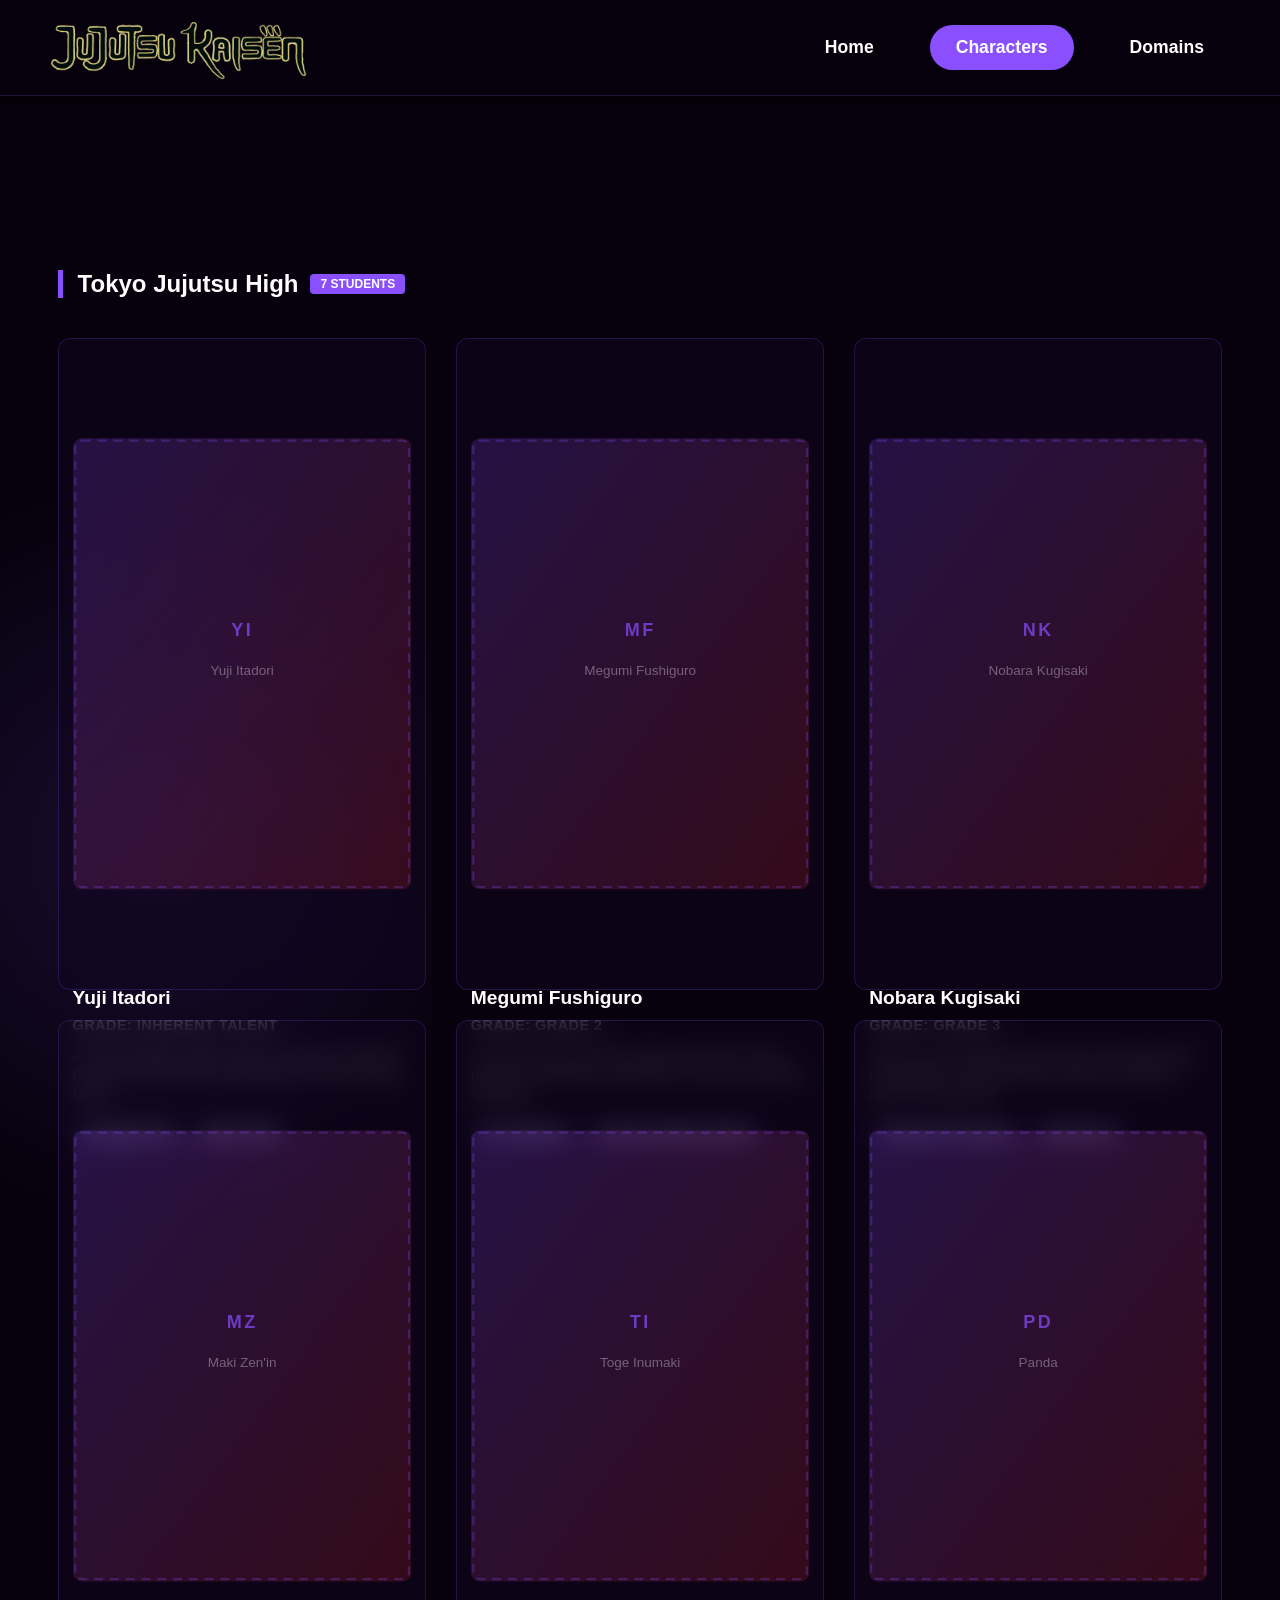
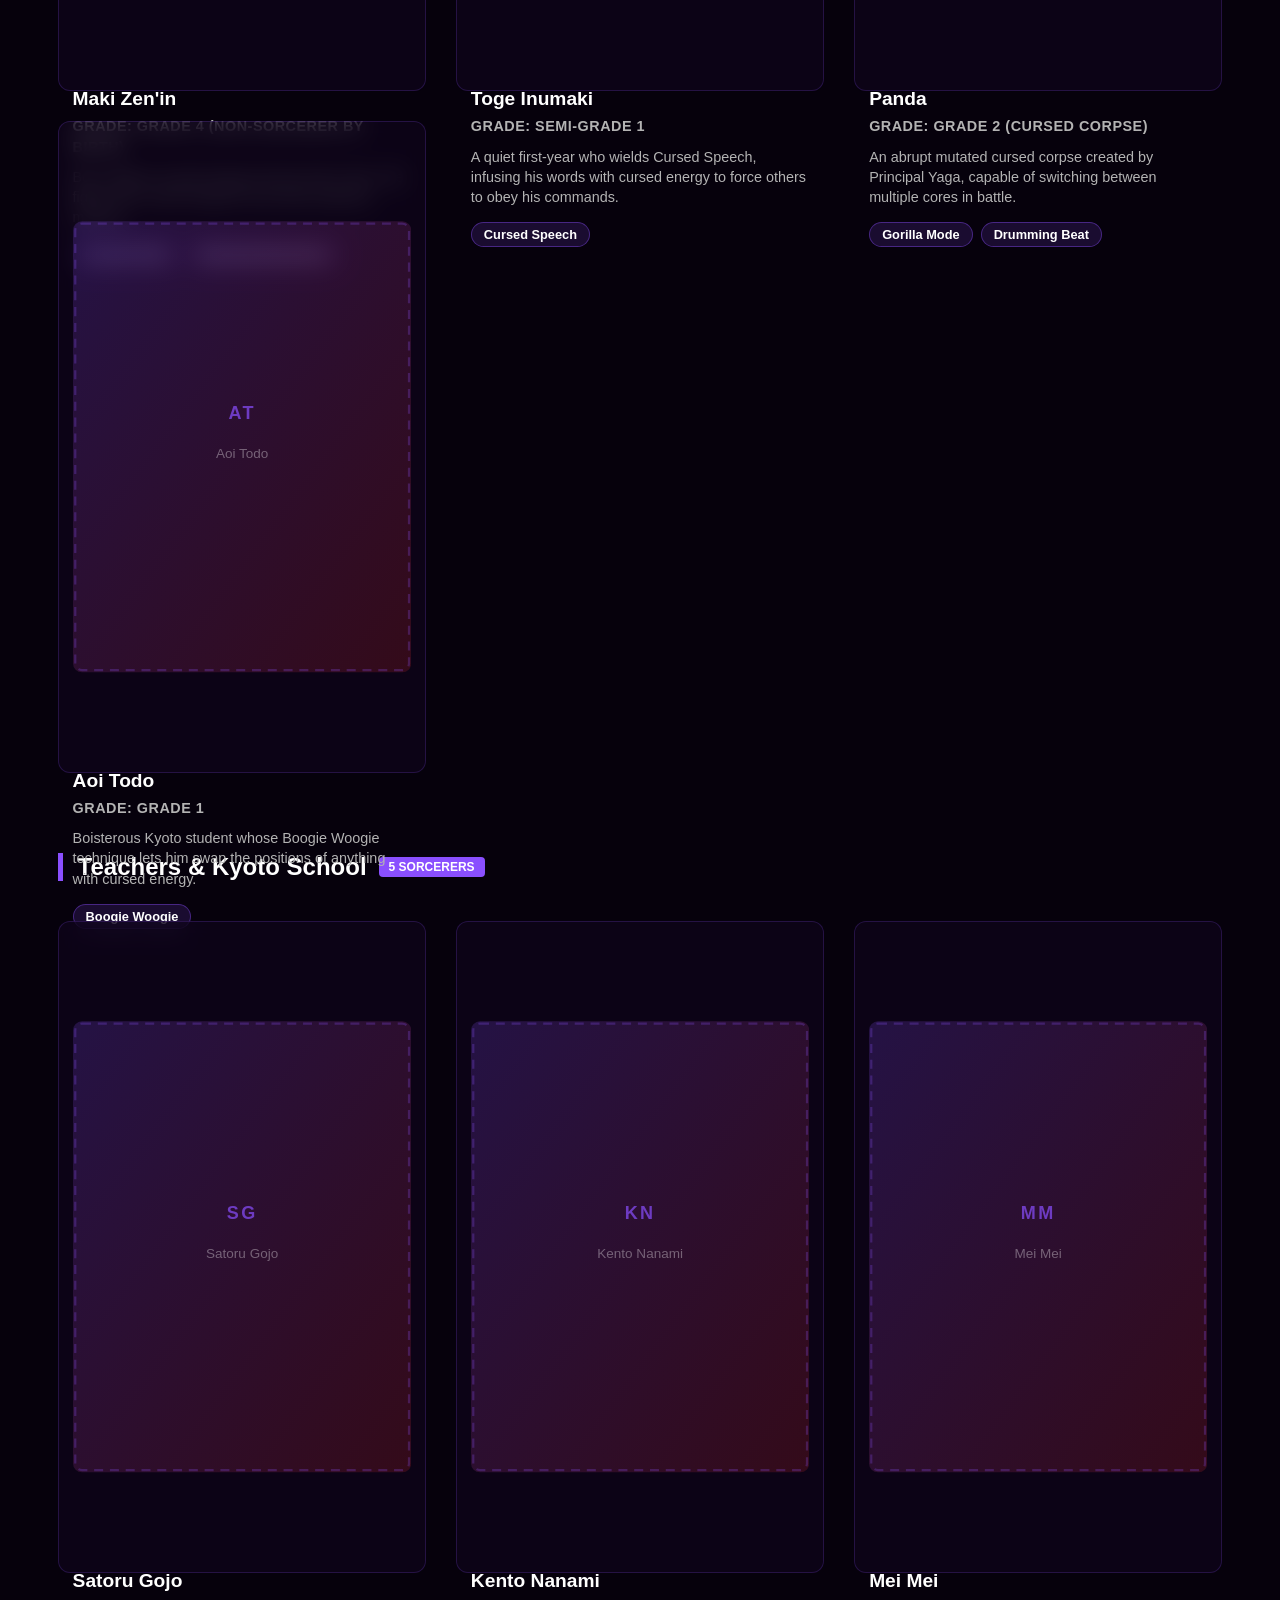
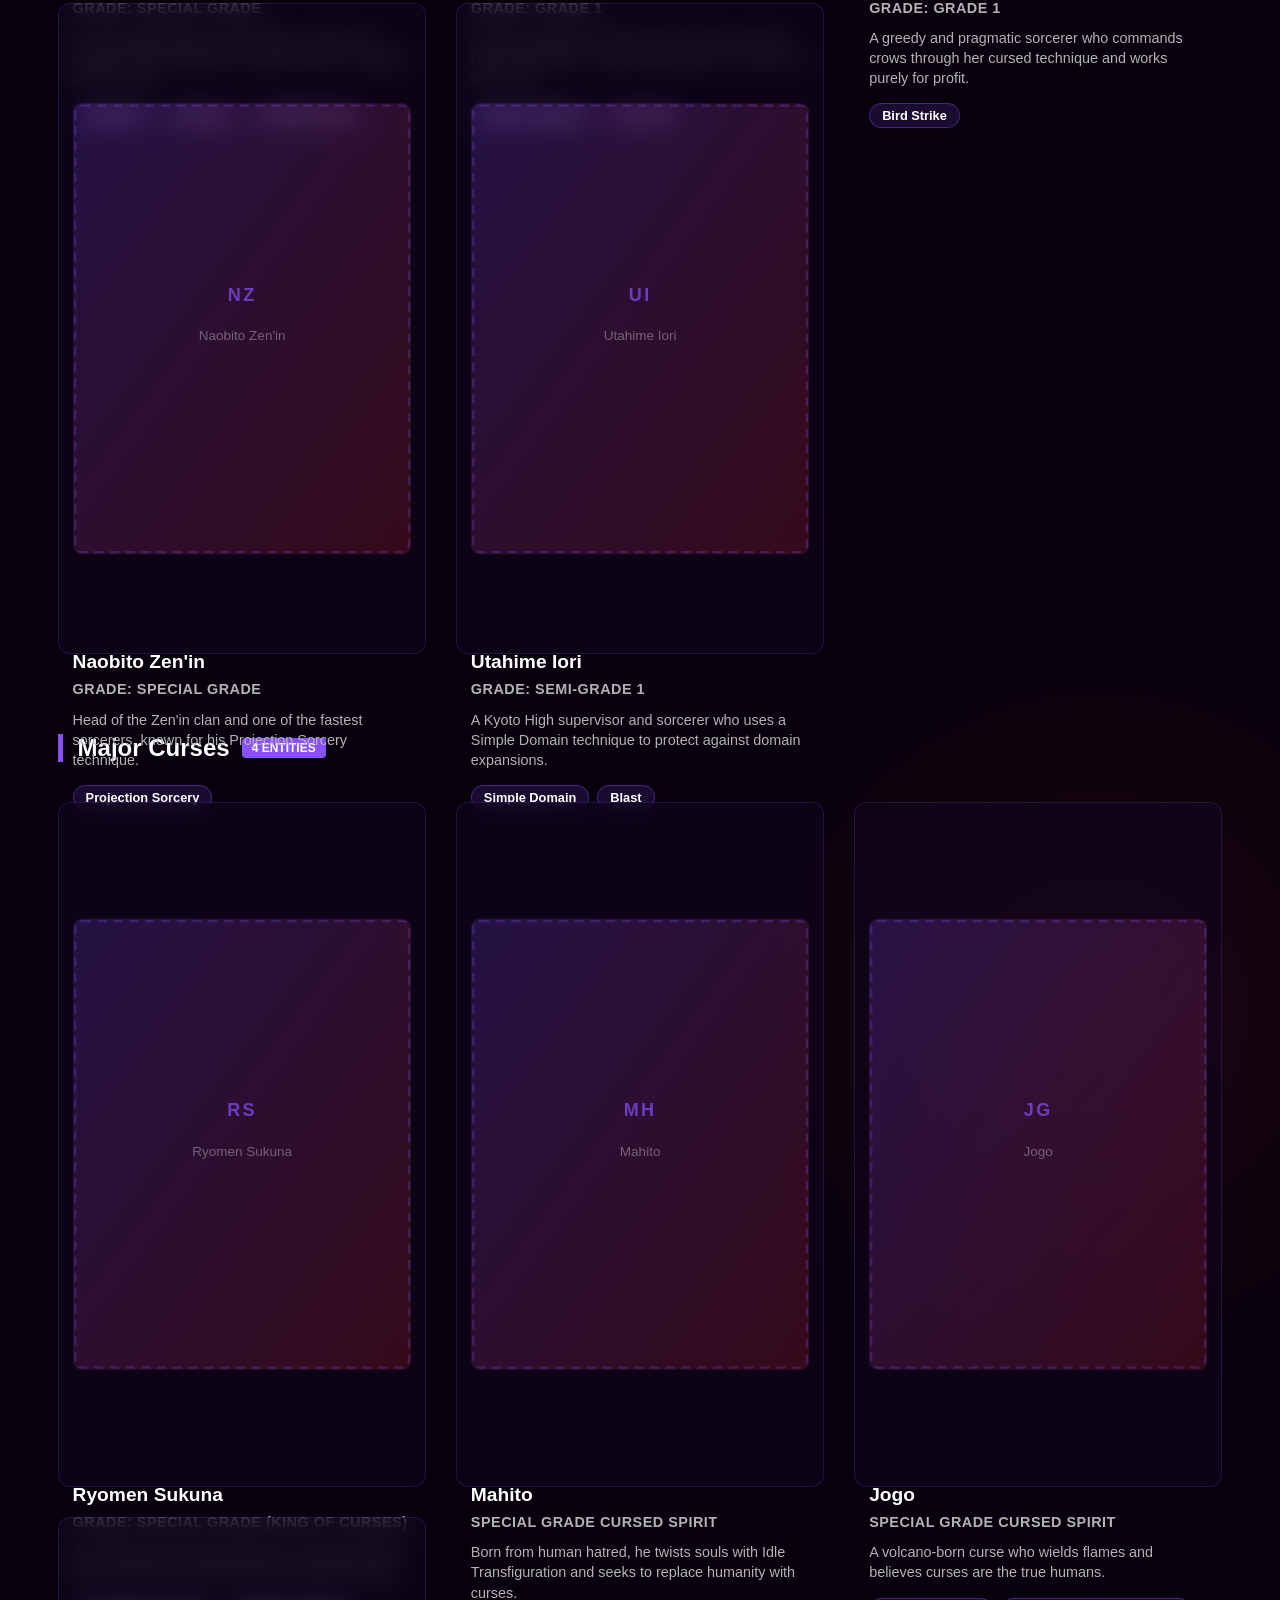
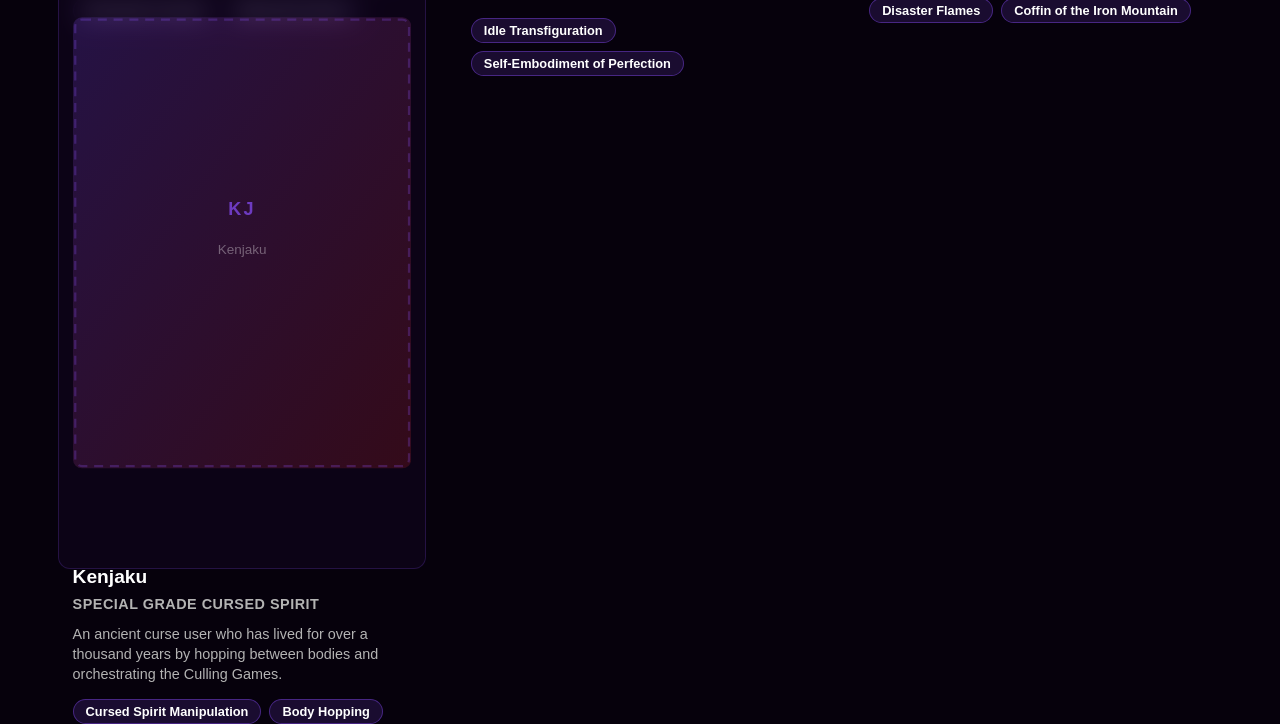
<file: characters.html>
<!DOCTYPE html>
<html lang="en">
<head>
    <meta charset="UTF-8">
    <meta name="viewport" content="width=device-width, initial-scale=1.0">
    <title>Jujutsu Kaisen - Characters</title>
    <link rel="stylesheet" href="css/style.css">
    <style>
        .character-grid {
            display: grid;
            grid-template-columns: repeat(auto-fill, minmax(280px, 1fr));
            gap: 30px;
            margin-top: 40px;
        }

        .char-status {
            color: #f7b131;
            font-size: 0.85rem;
            font-weight: bold;
            margin: 5px 0 10px 0;
            text-transform: uppercase;
            letter-spacing: 0.5px;
        }

        .ability-tags {
            margin-top: 15px;
            display: flex;
            flex-wrap: wrap;
            gap: 8px;
        }

        .tag {
            background: rgba(138, 79, 255, 0.15);
            border: 1px solid rgba(138, 79, 255, 0.4);
            color: #fff;
            padding: 4px 12px;
            border-radius: 15px;
            font-size: 0.8rem;
            font-weight: 600;
        }

        .section-header {
            margin-top: 80px;
            margin-bottom: 30px;
            border-left: 5px solid var(--accent-primary);
            padding-left: 15px;
            display: flex;
            align-items: center;
            gap: 12px;
        }

        .section-count {
            background: var(--accent-primary);
            color: #fff;
            font-size: 0.75rem;
            font-weight: 800;
            padding: 3px 10px;
            border-radius: var(--radius-sm);
            text-transform: uppercase;
        }
    </style>
</head>
<body>

    <header class="navbar scrolled">
        <img src="assets/jjklogo.png" alt="jjklogo" class="nav-logo">
        <nav class="button-container">
            <a href="index.html" class="nav-btn">Home</a>
            <a href="characters.html" class="nav-btn" style="background-color: #8a4fff; border-color: #8a4fff;">Characters</a>
            <a href="domain.html" class="nav-btn">Domains</a>
        </nav>
    </header>

    <main class="episodes-container" style="margin-top: 130px;">
        <div class="aura-left"></div>
        <div class="aura-right"></div>
        <div class="domain-grid-bg"></div>

        <!-- Tokyo Jujutsu High Students -->
        <section class="season-section">
            <h2 class="section-header">
                Tokyo Jujutsu High
                <span class="section-count">7 students</span>
            </h2>
            <div class="character-grid">

                <div class="episode-card">
                    <svg class="placeholder-svg" viewBox="0 0 300 400" xmlns="http://www.w3.org/2000/svg" role="img" aria-label="Yuji Itadori">
                        <defs>
                            <linearGradient id="placeholderGradYuji" x1="0%" y1="0%" x2="100%" y2="100%">
                                <stop offset="0%" style="stop-color:#8a4fff;stop-opacity:0.2" />
                                <stop offset="100%" style="stop-color:#d62828;stop-opacity:0.2" />
                            </linearGradient>
                        </defs>
                        <rect width="300" height="400" fill="url(#placeholderGradYuji)" rx="8"/>
                        <rect x="2" y="2" width="296" height="396" fill="none" stroke="#8a4fff" stroke-opacity="0.25" stroke-width="2" stroke-dasharray="8,6" rx="6"/>
                        <text x="150" y="175" text-anchor="middle" font-family="Segoe UI, sans-serif" font-size="16" font-weight="800" fill="#8a4fff" fill-opacity="0.7" text-transform="uppercase" letter-spacing="2">YI</text>
                        <text x="150" y="210" text-anchor="middle" font-family="Segoe UI, sans-serif" font-size="12" fill="#fff" fill-opacity="0.35">Yuji Itadori</text>
                    </svg>
                    <div class="episode-info">
                        <h3>Yuji Itadori</h3>
                        <p class="char-status">Grade: Inherent Talent</p>
                        <p>A naturally gifted athlete who became the vessel for Ryomen Sukuna after swallowing one of his cursed fingers.</p>
                        <div class="ability-tags">
                            <span class="tag">Divergent Fist</span>
                            <span class="tag">Black Flash</span>
                        </div>
                    </div>
                </div>

                <div class="episode-card">
                    <svg class="placeholder-svg" viewBox="0 0 300 400" xmlns="http://www.w3.org/2000/svg" role="img" aria-label="Megumi Fushiguro">
                        <defs>
                            <linearGradient id="placeholderGradMegumi" x1="0%" y1="0%" x2="100%" y2="100%">
                                <stop offset="0%" style="stop-color:#8a4fff;stop-opacity:0.2" />
                                <stop offset="100%" style="stop-color:#d62828;stop-opacity:0.2" />
                            </linearGradient>
                        </defs>
                        <rect width="300" height="400" fill="url(#placeholderGradMegumi)" rx="8"/>
                        <rect x="2" y="2" width="296" height="396" fill="none" stroke="#8a4fff" stroke-opacity="0.25" stroke-width="2" stroke-dasharray="8,6" rx="6"/>
                        <text x="150" y="175" text-anchor="middle" font-family="Segoe UI, sans-serif" font-size="16" font-weight="800" fill="#8a4fff" fill-opacity="0.7" text-transform="uppercase" letter-spacing="2">MF</text>
                        <text x="150" y="210" text-anchor="middle" font-family="Segoe UI, sans-serif" font-size="12" fill="#fff" fill-opacity="0.35">Megumi Fushiguro</text>
                    </svg>
                    <div class="episode-info">
                        <h3>Megumi Fushiguro</h3>
                        <p class="char-status">Grade: Grade 2</p>
                        <p>A calm first-year student utilizing the Zen'in clan's prized Ten Shadows Technique to summon powerful Shikigami.</p>
                        <div class="ability-tags">
                            <span class="tag">Ten Shadows</span>
                            <span class="tag">Chimera Shadow Garden</span>
                        </div>
                    </div>
                </div>

                <div class="episode-card">
                    <svg class="placeholder-svg" viewBox="0 0 300 400" xmlns="http://www.w3.org/2000/svg" role="img" aria-label="Nobara Kugisaki">
                        <defs>
                            <linearGradient id="placeholderGradNobara" x1="0%" y1="0%" x2="100%" y2="100%">
                                <stop offset="0%" style="stop-color:#8a4fff;stop-opacity:0.2" />
                                <stop offset="100%" style="stop-color:#d62828;stop-opacity:0.2" />
                            </linearGradient>
                        </defs>
                        <rect width="300" height="400" fill="url(#placeholderGradNobara)" rx="8"/>
                        <rect x="2" y="2" width="296" height="396" fill="none" stroke="#8a4fff" stroke-opacity="0.25" stroke-width="2" stroke-dasharray="8,6" rx="6"/>
                        <text x="150" y="175" text-anchor="middle" font-family="Segoe UI, sans-serif" font-size="16" font-weight="800" fill="#8a4fff" fill-opacity="0.7" text-transform="uppercase" letter-spacing="2">NK</text>
                        <text x="150" y="210" text-anchor="middle" font-family="Segoe UI, sans-serif" font-size="12" fill="#fff" fill-opacity="0.35">Nobara Kugisaki</text>
                    </svg>
                    <div class="episode-info">
                        <h3>Nobara Kugisaki</h3>
                        <p class="char-status">Grade: Grade 3</p>
                        <p>A fierce and confident girl from the countryside who manipulates cursed energy through her hammer, nails, and straw doll.</p>
                        <div class="ability-tags">
                            <span class="tag">Straw Doll Technique</span>
                            <span class="tag">Resonance</span>
                        </div>
                    </div>
                </div>

                <div class="episode-card">
                    <svg class="placeholder-svg" viewBox="0 0 300 400" xmlns="http://www.w3.org/2000/svg" role="img" aria-label="Maki Zen'in">
                        <defs>
                            <linearGradient id="placeholderGradMaki" x1="0%" y1="0%" x2="100%" y2="100%">
                                <stop offset="0%" style="stop-color:#8a4fff;stop-opacity:0.2" />
                                <stop offset="100%" style="stop-color:#d62828;stop-opacity:0.2" />
                            </linearGradient>
                        </defs>
                        <rect width="300" height="400" fill="url(#placeholderGradMaki)" rx="8"/>
                        <rect x="2" y="2" width="296" height="396" fill="none" stroke="#8a4fff" stroke-opacity="0.25" stroke-width="2" stroke-dasharray="8,6" rx="6"/>
                        <text x="150" y="175" text-anchor="middle" font-family="Segoe UI, sans-serif" font-size="16" font-weight="800" fill="#8a4fff" fill-opacity="0.7" text-transform="uppercase" letter-spacing="2">MZ</text>
                        <text x="150" y="210" text-anchor="middle" font-family="Segoe UI, sans-serif" font-size="12" fill="#fff" fill-opacity="0.35">Maki Zen'in</text>
                    </svg>
                    <div class="episode-info">
                        <h3>Maki Zen'in</h3>
                        <p class="char-status">Grade: Grade 4 (non-sorcerer by birth)</p>
                        <p>Born without cursed energy into the Zen'in clan, she fights with cursed weapons and sheer physical mastery.</p>
                        <div class="ability-tags">
                            <span class="tag">Cursed Tools</span>
                            <span class="tag">Heavenly Restriction</span>
                        </div>
                    </div>
                </div>

                <div class="episode-card">
                    <svg class="placeholder-svg" viewBox="0 0 300 400" xmlns="http://www.w3.org/2000/svg" role="img" aria-label="Toge Inumaki">
                        <defs>
                            <linearGradient id="placeholderGradToge" x1="0%" y1="0%" x2="100%" y2="100%">
                                <stop offset="0%" style="stop-color:#8a4fff;stop-opacity:0.2" />
                                <stop offset="100%" style="stop-color:#d62828;stop-opacity:0.2" />
                            </linearGradient>
                        </defs>
                        <rect width="300" height="400" fill="url(#placeholderGradToge)" rx="8"/>
                        <rect x="2" y="2" width="296" height="396" fill="none" stroke="#8a4fff" stroke-opacity="0.25" stroke-width="2" stroke-dasharray="8,6" rx="6"/>
                        <text x="150" y="175" text-anchor="middle" font-family="Segoe UI, sans-serif" font-size="16" font-weight="800" fill="#8a4fff" fill-opacity="0.7" text-transform="uppercase" letter-spacing="2">TI</text>
                        <text x="150" y="210" text-anchor="middle" font-family="Segoe UI, sans-serif" font-size="12" fill="#fff" fill-opacity="0.35">Toge Inumaki</text>
                    </svg>
                    <div class="episode-info">
                        <h3>Toge Inumaki</h3>
                        <p class="char-status">Grade: Semi-Grade 1</p>
                        <p>A quiet first-year who wields Cursed Speech, infusing his words with cursed energy to force others to obey his commands.</p>
                        <div class="ability-tags">
                            <span class="tag">Cursed Speech</span>
                        </div>
                    </div>
                </div>

                <div class="episode-card">
                    <svg class="placeholder-svg" viewBox="0 0 300 400" xmlns="http://www.w3.org/2000/svg" role="img" aria-label="Panda">
                        <defs>
                            <linearGradient id="placeholderGradPanda" x1="0%" y1="0%" x2="100%" y2="100%">
                                <stop offset="0%" style="stop-color:#8a4fff;stop-opacity:0.2" />
                                <stop offset="100%" style="stop-color:#d62828;stop-opacity:0.2" />
                            </linearGradient>
                        </defs>
                        <rect width="300" height="400" fill="url(#placeholderGradPanda)" rx="8"/>
                        <rect x="2" y="2" width="296" height="396" fill="none" stroke="#8a4fff" stroke-opacity="0.25" stroke-width="2" stroke-dasharray="8,6" rx="6"/>
                        <text x="150" y="175" text-anchor="middle" font-family="Segoe UI, sans-serif" font-size="16" font-weight="800" fill="#8a4fff" fill-opacity="0.7" text-transform="uppercase" letter-spacing="2">PD</text>
                        <text x="150" y="210" text-anchor="middle" font-family="Segoe UI, sans-serif" font-size="12" fill="#fff" fill-opacity="0.35">Panda</text>
                    </svg>
                    <div class="episode-info">
                        <h3>Panda</h3>
                        <p class="char-status">Grade: Grade 2 (cursed corpse)</p>
                        <p>An abrupt mutated cursed corpse created by Principal Yaga, capable of switching between multiple cores in battle.</p>
                        <div class="ability-tags">
                            <span class="tag">Gorilla Mode</span>
                            <span class="tag">Drumming Beat</span>
                        </div>
                    </div>
                </div>

                <div class="episode-card">
                    <svg class="placeholder-svg" viewBox="0 0 300 400" xmlns="http://www.w3.org/2000/svg" role="img" aria-label="Aoi Todo">
                        <defs>
                            <linearGradient id="placeholderGradTodo" x1="0%" y1="0%" x2="100%" y2="100%">
                                <stop offset="0%" style="stop-color:#8a4fff;stop-opacity:0.2" />
                                <stop offset="100%" style="stop-color:#d62828;stop-opacity:0.2" />
                            </linearGradient>
                        </defs>
                        <rect width="300" height="400" fill="url(#placeholderGradTodo)" rx="8"/>
                        <rect x="2" y="2" width="296" height="396" fill="none" stroke="#8a4fff" stroke-opacity="0.25" stroke-width="2" stroke-dasharray="8,6" rx="6"/>
                        <text x="150" y="175" text-anchor="middle" font-family="Segoe UI, sans-serif" font-size="16" font-weight="800" fill="#8a4fff" fill-opacity="0.7" text-transform="uppercase" letter-spacing="2">AT</text>
                        <text x="150" y="210" text-anchor="middle" font-family="Segoe UI, sans-serif" font-size="12" fill="#fff" fill-opacity="0.35">Aoi Todo</text>
                    </svg>
                    <div class="episode-info">
                        <h3>Aoi Todo</h3>
                        <p class="char-status">Grade: Grade 1</p>
                        <p>Boisterous Kyoto student whose Boogie Woogie technique lets him swap the positions of anything with cursed energy.</p>
                        <div class="ability-tags">
                            <span class="tag">Boogie Woogie</span>
                        </div>
                    </div>
                </div>

            </div>
        </section>

        <!-- Teachers & Kyoto School -->
        <section class="season-section" style="margin-top: 60px;">
            <h2 class="section-header">
                Teachers & Kyoto School
                <span class="section-count">5 sorcerers</span>
            </h2>
            <div class="character-grid">

                <div class="episode-card">
                    <svg class="placeholder-svg" viewBox="0 0 300 400" xmlns="http://www.w3.org/2000/svg" role="img" aria-label="Satoru Gojo">
                        <defs>
                            <linearGradient id="placeholderGradGojo" x1="0%" y1="0%" x2="100%" y2="100%">
                                <stop offset="0%" style="stop-color:#8a4fff;stop-opacity:0.2" />
                                <stop offset="100%" style="stop-color:#d62828;stop-opacity:0.2" />
                            </linearGradient>
                        </defs>
                        <rect width="300" height="400" fill="url(#placeholderGradGojo)" rx="8"/>
                        <rect x="2" y="2" width="296" height="396" fill="none" stroke="#8a4fff" stroke-opacity="0.25" stroke-width="2" stroke-dasharray="8,6" rx="6"/>
                        <text x="150" y="175" text-anchor="middle" font-family="Segoe UI, sans-serif" font-size="16" font-weight="800" fill="#8a4fff" fill-opacity="0.7" text-transform="uppercase" letter-spacing="2">SG</text>
                        <text x="150" y="210" text-anchor="middle" font-family="Segoe UI, sans-serif" font-size="12" fill="#fff" fill-opacity="0.35">Satoru Gojo</text>
                    </svg>
                    <div class="episode-info">
                        <h3>Satoru Gojo</h3>
                        <p class="char-status">Grade: Special Grade</p>
                        <p>The strongest jujutsu sorcerer alive. A first-year teacher at Tokyo High who inherits both the Limitless and Six Eyes.</p>
                        <div class="ability-tags">
                            <span class="tag">Limitless</span>
                            <span class="tag">Six Eyes</span>
                            <span class="tag">Unlimited Void</span>
                        </div>
                    </div>
                </div>

                <div class="episode-card">
                    <svg class="placeholder-svg" viewBox="0 0 300 400" xmlns="http://www.w3.org/2000/svg" role="img" aria-label="Kento Nanami">
                        <defs>
                            <linearGradient id="placeholderGradNanami" x1="0%" y1="0%" x2="100%" y2="100%">
                                <stop offset="0%" style="stop-color:#8a4fff;stop-opacity:0.2" />
                                <stop offset="100%" style="stop-color:#d62828;stop-opacity:0.2" />
                            </linearGradient>
                        </defs>
                        <rect width="300" height="400" fill="url(#placeholderGradNanami)" rx="8"/>
                        <rect x="2" y="2" width="296" height="396" fill="none" stroke="#8a4fff" stroke-opacity="0.25" stroke-width="2" stroke-dasharray="8,6" rx="6"/>
                        <text x="150" y="175" text-anchor="middle" font-family="Segoe UI, sans-serif" font-size="16" font-weight="800" fill="#8a4fff" fill-opacity="0.7" text-transform="uppercase" letter-spacing="2">KN</text>
                        <text x="150" y="210" text-anchor="middle" font-family="Segoe UI, sans-serif" font-size="12" fill="#fff" fill-opacity="0.35">Kento Nanami</text>
                    </svg>
                    <div class="episode-info">
                        <h3>Kento Nanami</h3>
                        <p class="char-status">Grade: Grade 1</p>
                        <p>A former salaryman turned sorcerer who uses the Ratio Technique to create weak points at a seven-to-three ratio.</p>
                        <div class="ability-tags">
                            <span class="tag">Ratio Technique</span>
                            <span class="tag">Overtime</span>
                        </div>
                    </div>
                </div>

                <div class="episode-card">
                    <svg class="placeholder-svg" viewBox="0 0 300 400" xmlns="http://www.w3.org/2000/svg" role="img" aria-label="Mei Mei">
                        <defs>
                            <linearGradient id="placeholderGradMei" x1="0%" y1="0%" x2="100%" y2="100%">
                                <stop offset="0%" style="stop-color:#8a4fff;stop-opacity:0.2" />
                                <stop offset="100%" style="stop-color:#d62828;stop-opacity:0.2" />
                            </linearGradient>
                        </defs>
                        <rect width="300" height="400" fill="url(#placeholderGradMei)" rx="8"/>
                        <rect x="2" y="2" width="296" height="396" fill="none" stroke="#8a4fff" stroke-opacity="0.25" stroke-width="2" stroke-dasharray="8,6" rx="6"/>
                        <text x="150" y="175" text-anchor="middle" font-family="Segoe UI, sans-serif" font-size="16" font-weight="800" fill="#8a4fff" fill-opacity="0.7" text-transform="uppercase" letter-spacing="2">MM</text>
                        <text x="150" y="210" text-anchor="middle" font-family="Segoe UI, sans-serif" font-size="12" fill="#fff" fill-opacity="0.35">Mei Mei</text>
                    </svg>
                    <div class="episode-info">
                        <h3>Mei Mei</h3>
                        <p class="char-status">Grade: Grade 1</p>
                        <p>A greedy and pragmatic sorcerer who commands crows through her cursed technique and works purely for profit.</p>
                        <div class="ability-tags">
                            <span class="tag">Bird Strike</span>
                        </div>
                    </div>
                </div>

                <div class="episode-card">
                    <svg class="placeholder-svg" viewBox="0 0 300 400" xmlns="http://www.w3.org/2000/svg" role="img" aria-label="Naobito Zen'in">
                        <defs>
                            <linearGradient id="placeholderGradNaobito" x1="0%" y1="0%" x2="100%" y2="100%">
                                <stop offset="0%" style="stop-color:#8a4fff;stop-opacity:0.2" />
                                <stop offset="100%" style="stop-color:#d62828;stop-opacity:0.2" />
                            </linearGradient>
                        </defs>
                        <rect width="300" height="400" fill="url(#placeholderGradNaobito)" rx="8"/>
                        <rect x="2" y="2" width="296" height="396" fill="none" stroke="#8a4fff" stroke-opacity="0.25" stroke-width="2" stroke-dasharray="8,6" rx="6"/>
                        <text x="150" y="175" text-anchor="middle" font-family="Segoe UI, sans-serif" font-size="16" font-weight="800" fill="#8a4fff" fill-opacity="0.7" text-transform="uppercase" letter-spacing="2">NZ</text>
                        <text x="150" y="210" text-anchor="middle" font-family="Segoe UI, sans-serif" font-size="12" fill="#fff" fill-opacity="0.35">Naobito Zen'in</text>
                    </svg>
                    <div class="episode-info">
                        <h3>Naobito Zen'in</h3>
                        <p class="char-status">Grade: Special Grade</p>
                        <p>Head of the Zen'in clan and one of the fastest sorcerers, known for his Projection Sorcery technique.</p>
                        <div class="ability-tags">
                            <span class="tag">Projection Sorcery</span>
                        </div>
                    </div>
                </div>

                <div class="episode-card">
                    <svg class="placeholder-svg" viewBox="0 0 300 400" xmlns="http://www.w3.org/2000/svg" role="img" aria-label="Utahime Iori">
                        <defs>
                            <linearGradient id="placeholderGradUtahime" x1="0%" y1="0%" x2="100%" y2="100%">
                                <stop offset="0%" style="stop-color:#8a4fff;stop-opacity:0.2" />
                                <stop offset="100%" style="stop-color:#d62828;stop-opacity:0.2" />
                            </linearGradient>
                        </defs>
                        <rect width="300" height="400" fill="url(#placeholderGradUtahime)" rx="8"/>
                        <rect x="2" y="2" width="296" height="396" fill="none" stroke="#8a4fff" stroke-opacity="0.25" stroke-width="2" stroke-dasharray="8,6" rx="6"/>
                        <text x="150" y="175" text-anchor="middle" font-family="Segoe UI, sans-serif" font-size="16" font-weight="800" fill="#8a4fff" fill-opacity="0.7" text-transform="uppercase" letter-spacing="2">UI</text>
                        <text x="150" y="210" text-anchor="middle" font-family="Segoe UI, sans-serif" font-size="12" fill="#fff" fill-opacity="0.35">Utahime Iori</text>
                    </svg>
                    <div class="episode-info">
                        <h3>Utahime Iori</h3>
                        <p class="char-status">Grade: Semi-Grade 1</p>
                        <p>A Kyoto High supervisor and sorcerer who uses a Simple Domain technique to protect against domain expansions.</p>
                        <div class="ability-tags">
                            <span class="tag">Simple Domain</span>
                            <span class="tag">Blast</span>
                        </div>
                    </div>
                </div>

            </div>
        </section>

        <!-- Major Curses -->
        <section class="season-section" style="margin-top: 60px;">
            <h2 class="section-header">
                Major Curses
                <span class="section-count">4 entities</span>
            </h2>
            <div class="character-grid">

                <div class="episode-card">
                    <svg class="placeholder-svg" viewBox="0 0 300 400" xmlns="http://www.w3.org/2000/svg" role="img" aria-label="Ryomen Sukuna">
                        <defs>
                            <linearGradient id="placeholderGradSukuna" x1="0%" y1="0%" x2="100%" y2="100%">
                                <stop offset="0%" style="stop-color:#8a4fff;stop-opacity:0.2" />
                                <stop offset="100%" style="stop-color:#d62828;stop-opacity:0.2" />
                            </linearGradient>
                        </defs>
                        <rect width="300" height="400" fill="url(#placeholderGradSukuna)" rx="8"/>
                        <rect x="2" y="2" width="296" height="396" fill="none" stroke="#8a4fff" stroke-opacity="0.25" stroke-width="2" stroke-dasharray="8,6" rx="6"/>
                        <text x="150" y="175" text-anchor="middle" font-family="Segoe UI, sans-serif" font-size="16" font-weight="800" fill="#8a4fff" fill-opacity="0.7" text-transform="uppercase" letter-spacing="2">RS</text>
                        <text x="150" y="210" text-anchor="middle" font-family="Segoe UI, sans-serif" font-size="12" fill="#fff" fill-opacity="0.35">Ryomen Sukuna</text>
                    </svg>
                    <div class="episode-info">
                        <h3>Ryomen Sukuna</h3>
                        <p class="char-status">Grade: Special Grade (King of Curses)</p>
                        <p>An absolute tyrant who ruled over a thousand years ago. Currently co-existing inside Yuji Itadori's body.</p>
                        <div class="ability-tags">
                            <span class="tag">Dismantle & Cleave</span>
                            <span class="tag">Malevolent Shrine</span>
                        </div>
                    </div>
                </div>

                <div class="episode-card">
                    <svg class="placeholder-svg" viewBox="0 0 300 400" xmlns="http://www.w3.org/2000/svg" role="img" aria-label="Mahito">
                        <defs>
                            <linearGradient id="placeholderGradMahito" x1="0%" y1="0%" x2="100%" y2="100%">
                                <stop offset="0%" style="stop-color:#8a4fff;stop-opacity:0.2" />
                                <stop offset="100%" style="stop-color:#d62828;stop-opacity:0.2" />
                            </linearGradient>
                        </defs>
                        <rect width="300" height="400" fill="url(#placeholderGradMahito)" rx="8"/>
                        <rect x="2" y="2" width="296" height="396" fill="none" stroke="#8a4fff" stroke-opacity="0.25" stroke-width="2" stroke-dasharray="8,6" rx="6"/>
                        <text x="150" y="175" text-anchor="middle" font-family="Segoe UI, sans-serif" font-size="16" font-weight="800" fill="#8a4fff" fill-opacity="0.7" text-transform="uppercase" letter-spacing="2">MH</text>
                        <text x="150" y="210" text-anchor="middle" font-family="Segoe UI, sans-serif" font-size="12" fill="#fff" fill-opacity="0.35">Mahito</text>
                    </svg>
                    <div class="episode-info">
                        <h3>Mahito</h3>
                        <p class="char-status">Special Grade Cursed Spirit</p>
                        <p>Born from human hatred, he twists souls with Idle Transfiguration and seeks to replace humanity with curses.</p>
                        <div class="ability-tags">
                            <span class="tag">Idle Transfiguration</span>
                            <span class="tag">Self-Embodiment of Perfection</span>
                        </div>
                    </div>
                </div>

                <div class="episode-card">
                    <svg class="placeholder-svg" viewBox="0 0 300 400" xmlns="http://www.w3.org/2000/svg" role="img" aria-label="Jogo">
                        <defs>
                            <linearGradient id="placeholderGradJogo" x1="0%" y1="0%" x2="100%" y2="100%">
                                <stop offset="0%" style="stop-color:#8a4fff;stop-opacity:0.2" />
                                <stop offset="100%" style="stop-color:#d62828;stop-opacity:0.2" />
                            </linearGradient>
                        </defs>
                        <rect width="300" height="400" fill="url(#placeholderGradJogo)" rx="8"/>
                        <rect x="2" y="2" width="296" height="396" fill="none" stroke="#8a4fff" stroke-opacity="0.25" stroke-width="2" stroke-dasharray="8,6" rx="6"/>
                        <text x="150" y="175" text-anchor="middle" font-family="Segoe UI, sans-serif" font-size="16" font-weight="800" fill="#8a4fff" fill-opacity="0.7" text-transform="uppercase" letter-spacing="2">JG</text>
                        <text x="150" y="210" text-anchor="middle" font-family="Segoe UI, sans-serif" font-size="12" fill="#fff" fill-opacity="0.35">Jogo</text>
                    </svg>
                    <div class="episode-info">
                        <h3>Jogo</h3>
                        <p class="char-status">Special Grade Cursed Spirit</p>
                        <p>A volcano-born curse who wields flames and believes curses are the true humans.</p>
                        <div class="ability-tags">
                            <span class="tag">Disaster Flames</span>
                            <span class="tag">Coffin of the Iron Mountain</span>
                        </div>
                    </div>
                </div>

                <div class="episode-card">
                    <svg class="placeholder-svg" viewBox="0 0 300 400" xmlns="http://www.w3.org/2000/svg" role="img" aria-label="Kenjaku">
                        <defs>
                            <linearGradient id="placeholderGradKenjaku" x1="0%" y1="0%" x2="100%" y2="100%">
                                <stop offset="0%" style="stop-color:#8a4fff;stop-opacity:0.2" />
                                <stop offset="100%" style="stop-color:#d62828;stop-opacity:0.2" />
                            </linearGradient>
                        </defs>
                        <rect width="300" height="400" fill="url(#placeholderGradKenjaku)" rx="8"/>
                        <rect x="2" y="2" width="296" height="396" fill="none" stroke="#8a4fff" stroke-opacity="0.25" stroke-width="2" stroke-dasharray="8,6" rx="6"/>
                        <text x="150" y="175" text-anchor="middle" font-family="Segoe UI, sans-serif" font-size="16" font-weight="800" fill="#8a4fff" fill-opacity="0.7" text-transform="uppercase" letter-spacing="2">KJ</text>
                        <text x="150" y="210" text-anchor="middle" font-family="Segoe UI, sans-serif" font-size="12" fill="#fff" fill-opacity="0.35">Kenjaku</text>
                    </svg>
                    <div class="episode-info">
                        <h3>Kenjaku</h3>
                        <p class="char-status">Special Grade Cursed Spirit</p>
                        <p>An ancient curse user who has lived for over a thousand years by hopping between bodies and orchestrating the Culling Games.</p>
                        <div class="ability-tags">
                            <span class="tag">Cursed Spirit Manipulation</span>
                            <span class="tag">Body Hopping</span>
                        </div>
                    </div>
                </div>

            </div>
        </section>
    </main>

    <script src="js/script.js"></script>
</body>
</html>
</file>
<file: css/style.css>
/* --- Reset default margins --- */
* {
    margin: 0;
    padding: 0;
    box-sizing: border-box;
}

/* --- Theme Variables --- */
:root {
    --bg-void: #06010c;
    --bg-card: rgba(18, 6, 30, 0.6);
    --bg-card-hover: rgba(255, 255, 255, 0.08);
    --accent-primary: #8a4fff;
    --accent-primary-glow: rgba(138, 79, 255, 0.6);
    --accent-secondary: #d62828;
    --text-primary: #fff;
    --text-muted: #b3b3b3;
    --border-subtle: rgba(138, 79, 255, 0.2);
    --border-hover: #a173ff;
    --radius-sm: 4px;
    --radius-md: 8px;
    --radius-lg: 12px;
    --radius-xl: 25px;
    --shadow-card: 0 0 15px rgba(161, 115, 255, 0.5), 0 0 30px rgba(138, 79, 255, 0.3), 0 10px 30px rgba(0, 0, 0, 0.7);
    --shadow-card-hover: 0 0 15px rgba(161, 115, 255, 0.5), 0 0 30px rgba(138, 79, 255, 0.3), 0 10px 30px rgba(0, 0, 0, 0.7);
    --transition-fast: 0.2s ease;
    --transition-normal: 0.3s cubic-bezier(0.25, 0.8, 0.25, 1);
    --transition-slow: 0.4s ease;
}

body {
    background-color: var(--bg-void);
    font-family: 'Segoe UI', Tahoma, Geneva, Verdana, sans-serif;
    color: #fff;
    min-height: 100vh;
    overflow-x: hidden; 
}

/* --- Navigation Bar (Fixed & Overlaid) --- */
.navbar {
    position: fixed;         
    top: 0;
    left: 0;
    width: 100%;
    z-index: 1000;           
    background: transparent; 
    display: flex;
    justify-content: space-between; 
    align-items: center;
    padding: 30px 50px; 
    transition: all 0.4s ease; 
}

.navbar.scrolled {
    background: rgba(6, 1, 12, 0.9);
    backdrop-filter: blur(12px);
    padding: 15px 50px;
    border-bottom: 1px solid var(--border-subtle);
    box-shadow: 0 4px 20px rgba(0, 0, 0, 0.6);
}

.nav-logo {
    height: 65px; 
    object-fit: contain;
}

.button-container {
    display: flex;
    align-items: center;
    gap: 30px; 
}

/* --- Navigation Bar Buttons --- */
.nav-btn {
    text-decoration: none;
    color: #fff;                  
    font-weight: 600;
    font-size: 1.1rem; 
    padding: 10px 24px;
    border-radius: 25px;          
    border: 2px solid transparent; 
    transition: all 0.3s ease;
}

.nav-btn:hover {
    color: #fff;
    background-color: var(--accent-primary);
    border-color: var(--accent-primary);
    box-shadow: 0 0 15px var(--accent-primary-glow);
}

/* --- Video Section --- */
.video-background-container {
    position: relative;
    width: 100%;
    height: 100vh;
    overflow: hidden;
    background-color: var(--bg-void);
}

.video-background-container::after {
    content: '';
    position: absolute;
    bottom: 0;
    left: 0;
    width: 100%;
    height: 25vh;
    background: linear-gradient(to bottom, transparent, #06010c);
    pointer-events: none;
    z-index: 3;
}

/* Audio Control Button Floating Over Video */
.audio-btn {
    position: absolute;
    bottom: 40px;       
    right: 40px;        
    z-index: 99;        
    width: 44px;
    height: 44px;
    display: flex;
    align-items: center;
    justify-content: center;
    background: rgba(0, 0, 0, 0.6); 
    color: #ffffff;
    border: 1px solid rgba(255, 255, 255, 0.1);
    font-size: 16px;    
    border-radius: 50%; 
    cursor: pointer;
    outline: none;
    backdrop-filter: blur(8px);
    transition: background-color 0.2s ease, transform 0.2s ease;
}

.audio-btn:hover {
    background: rgba(0, 0, 0, 0.8);
    transform: scale(1.08);
}

.audio-btn:active {
    transform: scale(0.95);
}

#bg-video {
    width: 100%;
    height: 100%;
    object-fit: cover;       
    display: block;
    image-rendering: -webkit-optimize-contrast; 
    image-rendering: crisp-edges;
    transform: translateZ(0);
    will-change: transform;
    backface-visibility: hidden;
}

.video-overlay {
    position: absolute;
    top: 0;
    left: 0;
    width: 100%;
    height: 100%;
    background: rgba(0, 0, 0, 0.2);
    pointer-events: none;
    z-index: 2;
}

/* --- Content Layout Block --- */
.episodes-container {
    max-width: 95%;          
    margin: 0 auto;
    padding: 60px 2vw;       
    position: relative;
    z-index: 10;
    background-color: transparent; 
}

.season-section {
    margin-bottom: 60px;     
}

.season-title {
    font-size: 2rem;
    color: var(--text-primary);
    margin-bottom: 25px;
    font-weight: 700;
    letter-spacing: 1px;
    border-left: 4px solid var(--accent-primary);
    padding-left: 15px;
    text-shadow: 0 0 10px var(--accent-primary-glow);
}

/* --- Responsive Layout Grid --- */
.episodes-grid {
    display: grid;
    grid-template-columns: repeat(auto-fill, minmax(240px, 1fr));
    gap: 20px;
}

.card-link {
    text-decoration: none;
    color: #fff;             
    display: block;
    height: 100%;
}

.card-link:visited {
    color: #fff;
}

/* --- Episode Card Elements --- */
.episode-card {
    background: var(--bg-card);
    border: 1px solid var(--border-subtle);
    border-radius: var(--radius-lg);
    padding: 14px;
    transition: all var(--transition-normal);
    backdrop-filter: blur(12px);
}

.episode-card:hover {
    transform: translateY(-4px);
    border: 1.5px solid var(--border-hover);
    box-shadow: var(--shadow-card-hover);
    background: var(--bg-card-hover);
}

.episode-thumbnail {
    position: relative;
    border-radius: 8px;
    overflow: hidden;
}

.episode-thumbnail img {
    width: 100%;
    aspect-ratio: 16 / 9;   
    object-fit: cover;
    display: block;
}

.ep-number {
    position: absolute;
    bottom: 8px;
    left: 8px;
    background: var(--accent-primary);
    color: #fff;
    font-size: 0.75rem;
    font-weight: 700;
    padding: 3px 8px;
    border-radius: var(--radius-sm);
    box-shadow: 0 2px 8px var(--accent-primary-glow);
}

.episode-info h3 {
    font-size: 1.2rem;
    margin: 12px 0 6px 0;
    color: #fff;
}

.episode-info p {
    font-size: 0.9rem;
    color: #b3b3b3 !important; 
    line-height: 1.4;
}

@media (max-width: 480px) {
    .episodes-grid {
        grid-template-columns: 1fr; 
    }
}

/* --- IMMERSIVE JUJUTSU KAISEN AMBIENT AURAS --- */

/* 1. Left Side Ambient Glow */
.aura-left {
    position: absolute;
    top: 5%;
    left: -150px;
    width: 550px;
    height: 900px;
    background: radial-gradient(circle, rgba(138, 79, 255, 0.15) 0%, rgba(0, 0, 0, 0) 70%);
    pointer-events: none;
    z-index: -1;
}

/* 2. Right Side Ambient Glow */
.aura-right {
    position: absolute;
    bottom: 15%;
    right: -150px;
    width: 600px;
    height: 950px;
    background: radial-gradient(circle, rgba(214, 40, 40, 0.12) 0%, rgba(0, 0, 0, 0) 70%);
    pointer-events: none;
    z-index: -1;
}

/* --- SVG Placeholder Styling --- */
.placeholder-svg {
    width: 100%;
    height: 100%;
    display: block;
}

/* --- Micro Animations --- */
@keyframes fade-in-up {
    from { opacity: 0; transform: translateY(20px); }
    to { opacity: 1; transform: translateY(0); }
}

.episode-card {
    animation: fade-in-up 0.5s var(--transition-normal) both;
}

.episode-card:nth-child(1)  { animation-delay: 0.05s; }
.episode-card:nth-child(2)  { animation-delay: 0.1s; }
.episode-card:nth-child(3)  { animation-delay: 0.15s; }
.episode-card:nth-child(4)  { animation-delay: 0.2s; }
.episode-card:nth-child(5)  { animation-delay: 0.25s; }
.episode-card:nth-child(6)  { animation-delay: 0.3s; }
.episode-card:nth-child(7)  { animation-delay: 0.35s; }
.episode-card:nth-child(8)  { animation-delay: 0.4s; }
.episode-card:nth-child(9)  { animation-delay: 0.45s; }
.episode-card:nth-child(10) { animation-delay: 0.5s; }
.episode-card:nth-child(11) { animation-delay: 0.55s; }
.episode-card:nth-child(12) { animation-delay: 0.6s; }

.nav-btn {
    animation: fade-in-up 0.4s var(--transition-normal) both;
}

/* --- Focus / Accessibility --- */
.nav-btn:focus-visible,
.card-link:focus-visible,
.nav-arrow:focus-visible,
.audio-btn:focus-visible,
.audio-toggle-btn:focus-visible {
    outline: 2px solid var(--accent-primary);
    outline-offset: 2px;
}

/* --- Reduced Motion --- */
@media (prefers-reduced-motion: reduce) {
    *, *::before, *::after {
        animation-duration: 0.01ms !important;
        animation-delay: 0.01ms !important;
        transition-duration: 0.01ms !important;
    }
}
</file>
